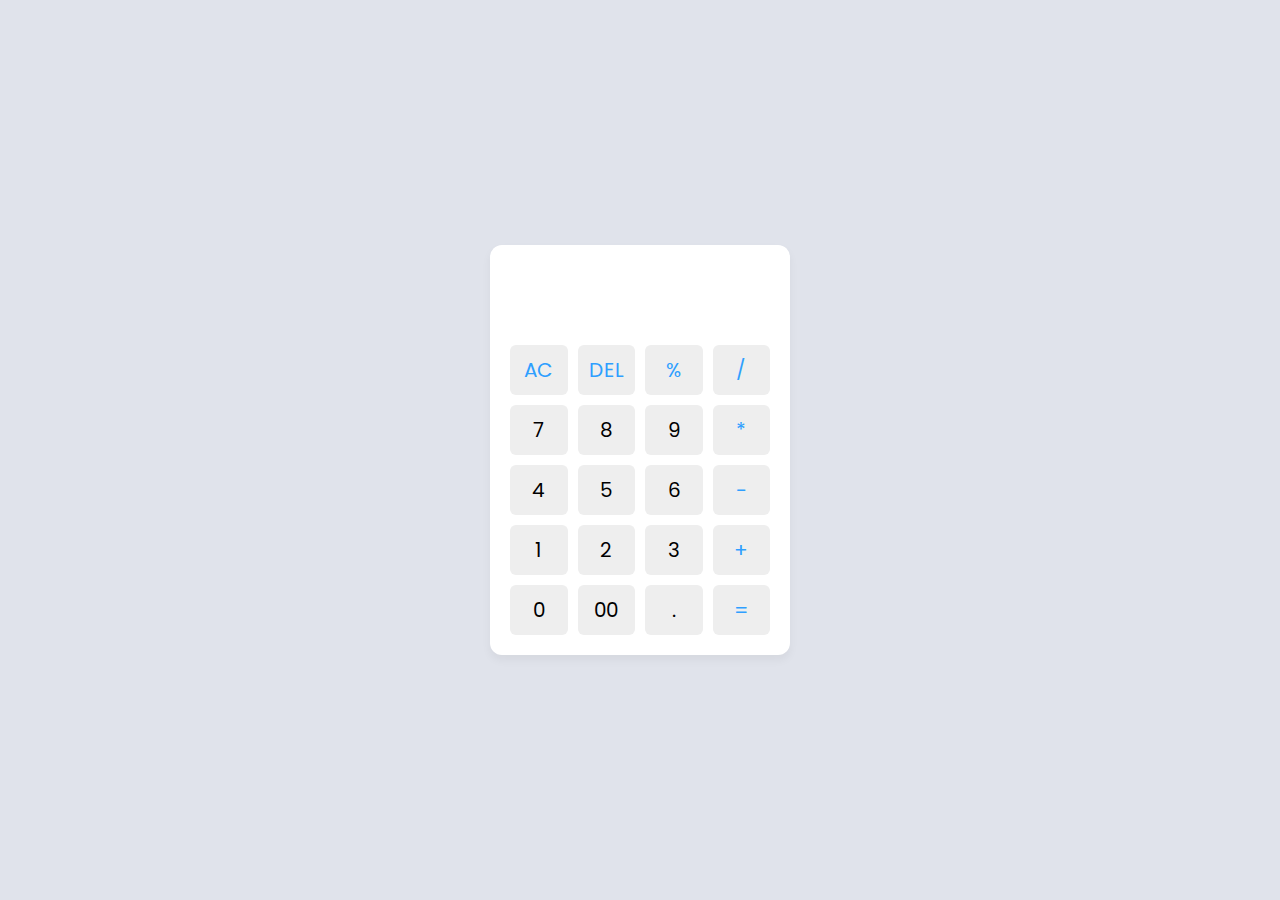
<file: Calculator/calculator.html>
<!DOCTYPE html>
<html lang="en">
<head>
    <meta charset="UTF-8">
    <meta name="viewport" content="width=device-width, initial-scale=1.0">
    <title>Calculator</title>
    <link rel="stylesheet" href="calculator.css">
</head>
<body>
    <div class="container">
        <input type="text" class="display">

        <div class="button">
            <button class="operator" data-value="AC">AC</button>
            <button class="operator" data-value="DEL">DEL</button>
            <button class="operator" data-value="%">%</button>
            <button class="operator" data-value="/">/</button>

            <button data-value="7">7</button>
            <button data-value="8">8</button>
            <button data-value="9">9</button>
            <button class="operator" data-value="*">*</button>

            <button data-value="4">4</button>
            <button data-value="5">5</button>
            <button data-value="6">6</button>
            <button class="operator" data-value="-">-</button>

            <button data-value="1">1</button>
            <button data-value="2">2</button>
            <button data-value="3">3</button>
            <button class="operator" data-value="+">+</button>

            <button data-value="0">0</button>
            <button data-value="00">00</button>
            <button data-value=".">.</button>
            <button class="operator" data-value="=">=</button>

        </div>
    </div>
    <script src="script.js"></script>
</body>
</html>
</file>
<file: Calculator/calculator.css>
@import url("https://fonts.googleapis.com/css2?family=Poppins:wght@300;400;500;600;700&display=swap");
*{
    margin: 0;
    padding: 0;
    box-sizing: border-box;
    font-family:"Poppins", sans-serif ;
}
body{
    height: 100vh;
    display: flex;
    align-items: center;
    justify-content: center;
    background: #e0e3eb;
}
.container{
    position: relative;
    max-width: 300px;
    width: 100%;
    border-radius: 12px;
    padding: 10px 20px 20px;
    background: #fff;
    box-shadow: 0 5px 10px rgba(0, 0, 0, 0.05);
}
.display{
    height: 80px;
    width: 100%;
    outline: none;
    border: none;
    text-align: right;
    margin-bottom: 10px;
    font-size: 25px;
    color: #000e1a;
    pointer-events: none;
}
.button{
    display: grid;
    grid-gap: 10px;
    grid-template-columns: repeat(4, 1fr);
}
.button button{
    padding: 10px;
    border-radius: 6px;
    border: none;
    font-size: 20px;
    cursor: pointer;
    background-color: #eee;
}
.button button:active{
    transform: scale(0.99);
}
.operator{
    color: #2f9fff;
}
</file>
